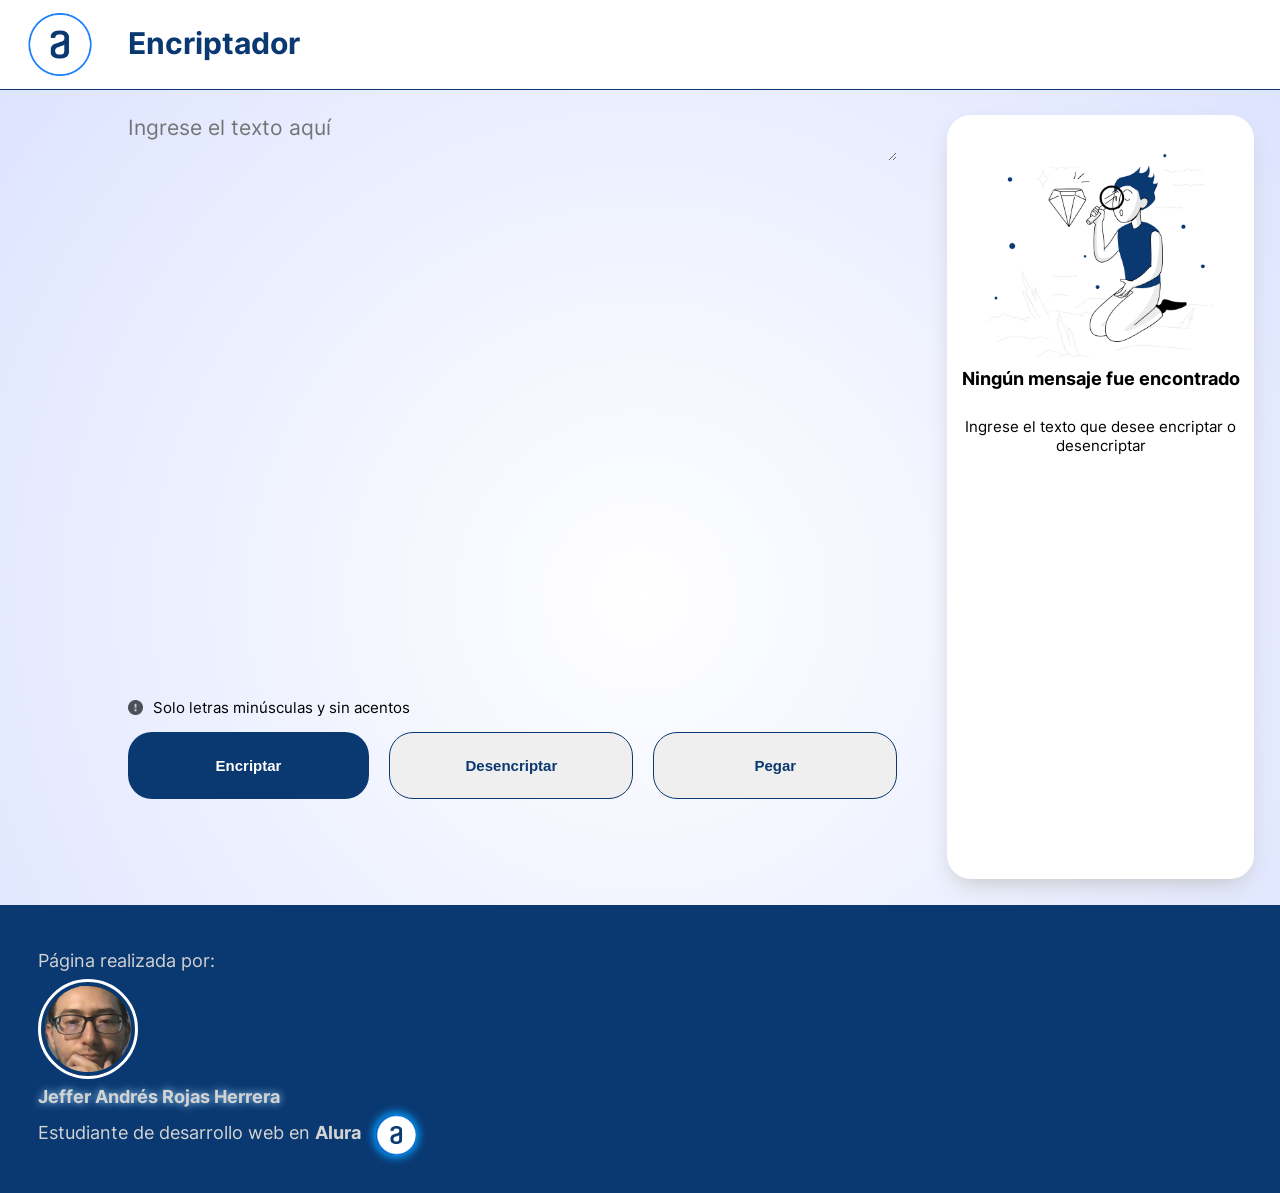
<file: index.html>
<!DOCTYPE html>
<html lang="es">

<head>
    <meta charset="UTF-8">
    <meta http-equiv="X-UA-Compatible" content="IE=edge">
    <meta name="viewport" content="width=device-width, initial-scale=1.0">
    <title>Encriptador</title>
    <link rel="stylesheet" href="./css/styles.css">
</head>

<body>
    <div class="modal-wrapper hide">
        <div class="modal-card">
            <p>mensaje</p>
            <button id="modalButton">Aceptar</button>
        </div>
    </div>
    <main>
        <header>
            <div class="banner">
                <img class="banner" src="./img/Vector.png" alt="Alura logo">
            </div>
            <h1>Encriptador</h1>
        </header>

        <div class="container">
            <div class="left">
                <div class="top">
                    <textarea name="encryptText" id="encryptText" placeholder="Ingrese el texto aquí" rows="2"
                        cols="30"></textarea>
                </div>
                <div class="bottom">
                    <div class="warn-message">
                        <img class="alert-icon" src="./img/bi_exclamation-circle-fill.png" alt="">
                        Solo letras minúsculas y sin acentos
                    </div>
                    <div class="buttons-wrapper">
                        <button id="encrypt">Encriptar</button>
                        <button id="decrypt">Desencriptar</button>
                        <button id="paste">Pegar</button>
                    </div>
                </div>
            </div>
            <div class="right">
                <textarea class="hide" name="decryptText" id="decryptText" cols="30" rows="" readonly></textarea>
                <div class="first-content">
                    <div class="background-wrapper">
                        <img src="./img/Muñeco.png" alt="muñeco de fondo">
                    </div>
                    <div class="text-wrapper">
                        <div class="title">Ningún mensaje fue encontrado</div>
                        <div class="text">Ingrese el texto que desee encriptar o desencriptar</div>
                    </div>
                </div>

                <button class="hide" id="copy">Copiar</button>
            </div>
        </div>

    </main>
    <footer>
        <div class="developer-data">
            <div>
                <p>Página realizada por:</p>
                <img src="./img/author.jpg" alt="foto del autor">
                <p><strong>Jeffer Andrés Rojas Herrera</strong></p>
            </div>
            <div>
                <p>Estudiante de desarrollo web en <strong>Alura</strong></p>
                <img src="./img/Vector.png" alt="alura logo">
            </div>
        </div>

    </footer>
</body>
<script src="./js/encrypt.js"></script>

</html>
</file>
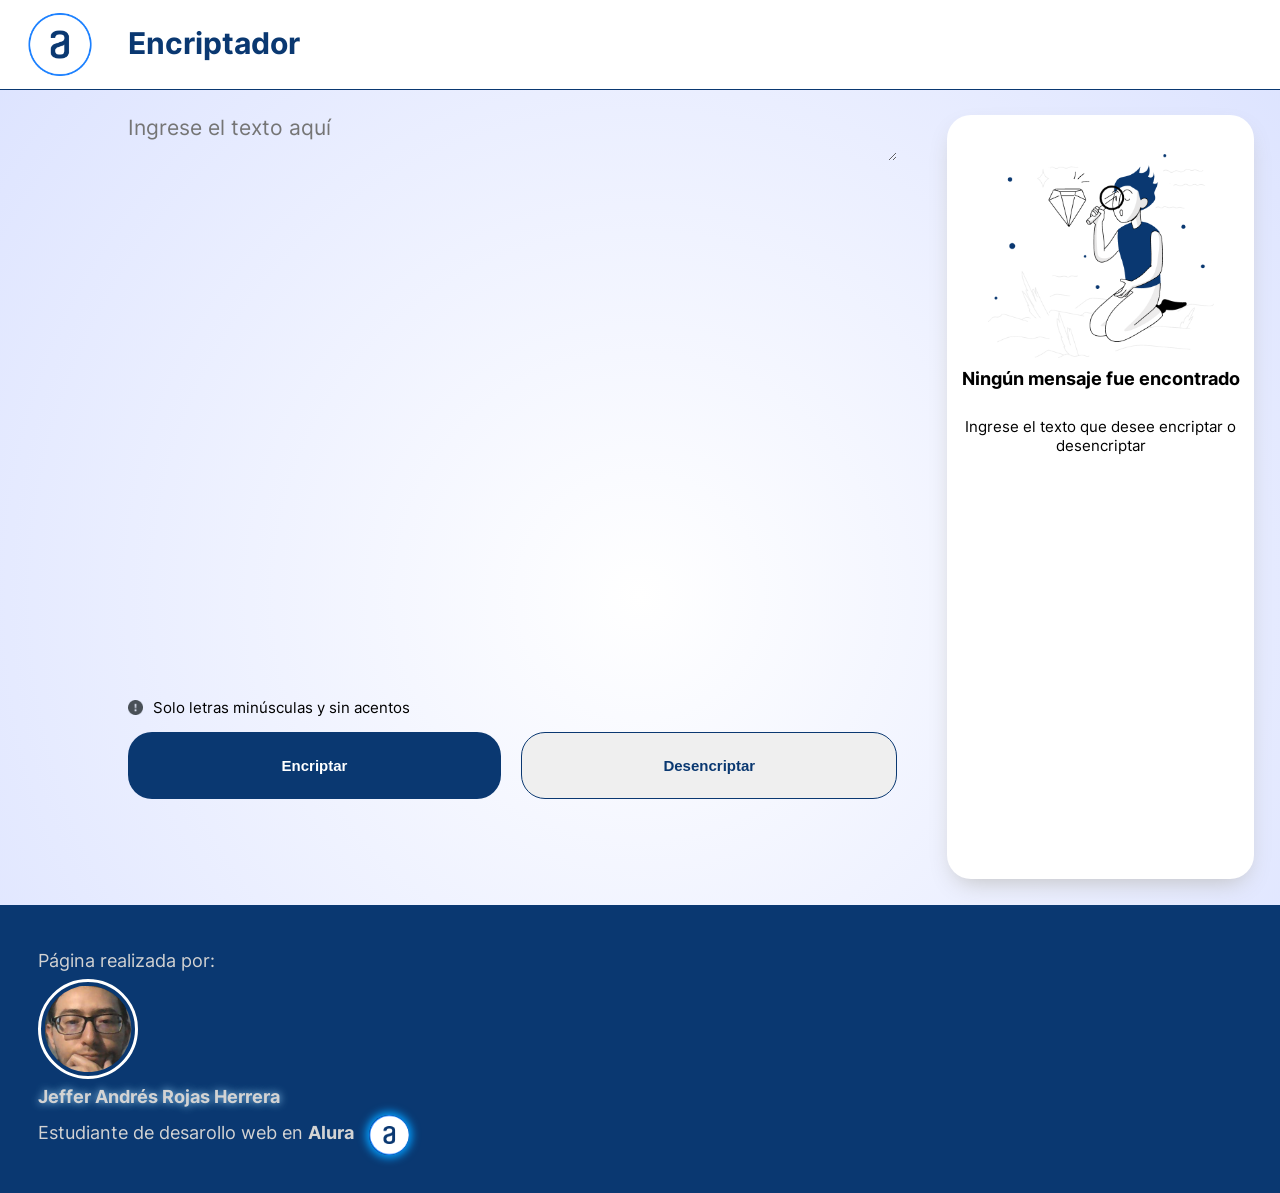
<file: encrypt.html>
<!DOCTYPE html>
<html lang="es">

<head>
    <meta charset="UTF-8">
    <meta http-equiv="X-UA-Compatible" content="IE=edge">
    <meta name="viewport" content="width=device-width, initial-scale=1.0">
    <title>Encriptador</title>
    <link rel="stylesheet" href="./css/styles.css">
</head>

<body>
    <div class="modal-wrapper hide">
        <div class="modal-card">
            <p>mensaje</p>
            <button id="modalButton">Aceptar</button>
        </div>
    </div>
    <main>
        <header>
            <div class="banner">
                <img class="banner" src="./img/Vector.png" alt="Alura logo">
            </div>
            <h1>Encriptador</h1>
        </header>

        <div class="container">
            <div class="left">
                <div class="top">
                    <textarea name="encryptText" id="encryptText" placeholder="Ingrese el texto aquí" rows="2"
                        cols="30"></textarea>
                </div>
                <div class="bottom">
                    <div class="warn-message">
                        <img class="alert-icon" src="./img/bi_exclamation-circle-fill.png" alt="">
                        Solo letras minúsculas y sin acentos
                    </div>
                    <div class="buttons-wrapper">
                        <button id="encrypt">Encriptar</button>
                        <button id="decrypt">Desencriptar</button>
                    </div>
                </div>
            </div>
            <div class="right">
                <textarea class="hide" name="decryptText" id="decryptText" cols="30" rows="" readonly></textarea>
                <div class="first-content">
                    <div class="background-wrapper">
                        <img src="./img/Muñeco.png" alt="muñeco de fondo">
                    </div>
                    <div class="text-wrapper">
                        <div class="title">Ningún mensaje fue encontrado</div>
                        <div class="text">Ingrese el texto que desee encriptar o desencriptar</div>
                    </div>
                </div>

                <button class="hide" id="copy">Copiar</button>
            </div>
        </div>

    </main>
    <footer>
        <div class="developer-data">
            <div>
                <p>Página realizada por:</p>
                <img src="./img/author.jpg" alt="foto del autor">
                <p><strong>Jeffer Andrés Rojas Herrera</strong></p>
            </div>
            <div>
                <p>Estudiante de desarollo web en <strong>Alura</strong></p>
                <img src="./img/Vector.png" alt="alura logo">
            </div>
        </div>

    </footer>
</body>
<script src="./js/encrypt.js"></script>

</html>
</file>
<file: css/styles.css>
@font-face {
  font-family: "inter";
  src: url("../fonts/Inter-VariableFont_slnt\,wght.ttf");
}
:root {
  --dark-blue-300: #0a3871;
  --light-blue-100: #f3f5fc;
}
html {
  scroll-behavior: smooth;
  font-size: 15px;
  font-family: "inter", sans-serif;
}
* {
  padding: 0;
  margin: 0;
  box-sizing: border-box;
}
body {
  background: radial-gradient(
    circle,
    rgba(255, 255, 255, 1) 0%,
    rgb(219, 226, 255) 100%
  );
  position: relative;
}

.modal-wrapper {
  position: absolute;
  top: 0;
  left: 0;
  right: 0;
  bottom: 0;
  background-color: rgba(0, 0, 0, 0.5);
  z-index: 999;
  opacity: 0;
  transition: all 0.2s;
}
.modal-card {
  width: 80%;
  background-color: white;
  margin: 5% auto;
  padding: 5%;
  border-radius: 3px;
  display: flex;
  flex-direction: column;
  justify-content: center;
  position: sticky;
  top: 20px;
}
.modal-card p {
  padding: 5% 0;
  text-align: center;
  font-size: 1.3em;
}
.modal-card button {
  padding: 3%;
  margin: 5% auto auto;
  border-radius: 3px;
  width: 40%;
}
.container {
  margin: 10% 0;
  padding: 0 5%;
  width: 100%;
  display: flex;
  flex-direction: column;
}
header,
.right {
  background-color: white;
}
header {
  position: relative;
  padding: 5%;
  display: flex;
  line-height: 3em;
  border-bottom: 1px solid var(--dark-blue-300);
}
.banner {
  width: 55px;
  height: 50px;
}
img {
  width: 100%;
  height: auto;
  object-fit: cover;
}
h1 {
  color: var(--dark-blue-300);
  position: absolute;
  left: 0;
  right: 0;
  margin: auto;
  font-size: 2.2em;
  width: 40%;
}

.left,
.right {
  display: inherit;
  flex-direction: inherit;
}
.left .top {
  min-height: 30vh;
}
#encryptText,
#decryptText {
  width: 100%;
  border: none;
  outline: none;
  background-color: transparent;
}
#encryptText {
  color: var(--dark-blue-300);
  font-size: 1.5em;
}
#encryptText::-webkit-placeholder {
  font-family: "inter", sans-serif;
}
#encryptText::-moz-placeholder {
  font-family: "inter", sans-serif;
}
#encryptText::placeholder {
  font-family: "inter", sans-serif;
}

.left .bottom {
  display: inherit;
  flex-direction: inherit;
  margin-top: 2%;
}
.warn-message {
  display: inherit;
  flex-direction: row;
  align-items: center;
  font-size: 1em;
}
.alert-icon {
  width: 1.2em;
  height: 1.2em;
  margin-right: 0.7em;
}
.buttons-wrapper {
  margin-top: 5%;
  display: inherit;
  flex-direction: inherit;
  gap: 20px;
}
button,
.right {
  border-radius: 24px;
}
button {
  border: none;
  padding: 24px;
  font-size: 1.3em;
  font-weight: 600;
  transition: all 0.2s;
  cursor: pointer;
}
button:active {
  transform: scale(0.95);
}
button:focus {
  box-shadow: 0 0 10px 5px rgb(197, 197, 255);
}
#encrypt,
.modal-card button {
  background-color: var(--dark-blue-300);
  color: white;
}
#encrypt:focus {
  border: none;
  outline: none;
}
#encrypt:active {
  border: none;
}

#decrypt,
#copy,
#paste {
  border: 1px solid var(--dark-blue-300);
  color: var(--dark-blue-300);
}
.right {
  position: relative;
  padding: 3%;
  margin-top: 10%;
  -webkit-box-shadow: 0px 10px 25px -8px rgb(191, 191, 191);
  -moz-box-shadow: 0px 10px 25px -8px rgb(191, 191, 191);
  box-shadow: 0px 10px 25px -8px rgb(191, 191, 191);
}
#decryptText {
  padding: 4%;
  margin: 4% 0;
  color: #495057;
  font-size: 1.5em;
  opacity: 0;
  transition: all 0.3s;
}
.background-wrapper {
  display: none;
  opacity: 1;
  transition: all 0.3s;
}
.text-wrapper {
  text-align: center;
  margin: 4% 0;
  opacity: 1;
  transition: all 0.3s;
}
.title {
  font-weight: bold;
  font-size: 1.4em;
}
.text {
  margin-top: 2%;
  font-size: 1.1em;
}
#copy {
  background-color: transparent;
  margin: 4% auto;
  width: 90%;
  opacity: 0;
  transition: all 0.3s;
}
footer {
  background-color: var(--dark-blue-300);
  color: lightgray;
  padding: 3%;
  font-size: 1.2em;
}
.hide {
  display: none !important;
}
.opacity-1 {
  opacity: 1 !important;
}
.developer-data {
  display: flex;
  flex-direction: column;
  justify-content: flex-start;
}
.developer-data div{
  display: inherit;
}
.developer-data div:first-child{
  flex-direction: column;
}
.developer-data div:last-child {
  gap: 15px;
}
.developer-data img {
  border-radius: 50%;
}
.developer-data div:first-child img{
  width: 100px;
  height: 100px;
  border: 3px solid white;
  padding: 0.3%;
}
.developer-data div:first-child p:nth-of-type(2) strong{
  text-shadow: 0px 0px 8px rgb(156, 217, 255);
}
.developer-data div:last-child img {
  width: 40px;
  height: 40px;
  box-shadow: 0 0 8px 3px rgb(3, 159, 255);
  display: none;
}
.developer-data p {
  line-height: 2em;
}

@media (min-width: 576px) {
  header {
    padding: 2%;
  }
  h1 {
    font-size: 2.5em;
    width: 31%;
  }
  .buttons-wrapper {
    flex-direction: row;
    justify-content: space-between;
  }
  .buttons-wrapper button {
    flex: 1;
  }
  #decryptText {
    margin: 4% 2% 2%;
    padding: 0 1%;
    width: auto;
    max-height: 35vh;
  }
  .text-wrapper {
    margin: 2% 0;
  }
  #copy {
    width: 95%;
  }
  .developer-data div:last-child img{
    display: block;
  }
}

@media (min-width: 768px) {
  .modal-card {
    width: 50%;
  }
  .modal-card p {
    padding: 2% 0;
    font-size: 1.4em;
  }
  .container {
    margin: 4% 0;
  }
  .left .top {
    min-height: 15vh;
  }

  .warn-message {
    display: inherit;
    flex-direction: row;
    align-items: center;
    font-size: 1em;
  }

  .right {
    margin-top: 5%;
  }

  #decryptText {
    margin-top: 3%;
  }
  #copy {
    margin: 2% auto;
  }
}

@media (min-width: 992px) {
  .modal-card {
    width: 30%;
    padding: 2%;
  }
  .modal-card p {
    padding: 2% 0;
    font-size: 1.2em;
  }
  header {
    gap: 240px;
    padding: 1% 2%;
  }
  .banner {
    width: 68px;
    height: 63px;
  }
  h1 {
    left: 10%;
    font-size: 2em;
    line-height: 2em;
    margin: 0;
  }
  .container {
    flex-direction: row;
    margin: 0;
    padding: 2%;
    gap: 50px;
    min-height: calc(100vh - 85px);
  }
  .left,
  .right {
    flex-direction: column;
  }
  .left {
    flex: 3;
    height: 76vh;
    margin-left: 8.3%;
  }
  .left .top {
    height: 100%;
  }
  .right {
    max-width: 25%;
    margin-top: 0;
    padding: 2% 1%;
  }
  #encryptText {
    font-size: 1.4em;
    max-height: 56vh;
  }
  .warn-message {
    font-size: 1em;
  }
  .alert-icon {
    width: 1em;
    height: 1em;
    margin-right: 0.7em;
  }
  button {
    padding: 24px;
    font-size: 1em;
  }
  #decryptText {
    font-size: 1.3em;
    line-height: 1.4em;
    min-height: 58vh;
    overflow-y: none;
  }
  .background-wrapper {
    padding-left: 10%;
    padding-right: 10%;
    margin-top: 5%;
    display: block;
  }
  .buttons-wrapper {
    margin-top: 2%;
  }
  .title {
    font-size: 1.2em;
  }
  .text {
    margin-top: 10%;
    font-size: 1em;
  }
  #copy {
    position: absolute;
    bottom: 0;
    left: 0;
    right: 0;
    margin: 0 auto 22px auto;
    width: 90%;
  }
}

@media (min-width: 1200px) {
}

@media (min-width: 1400px) {
}
</file>
